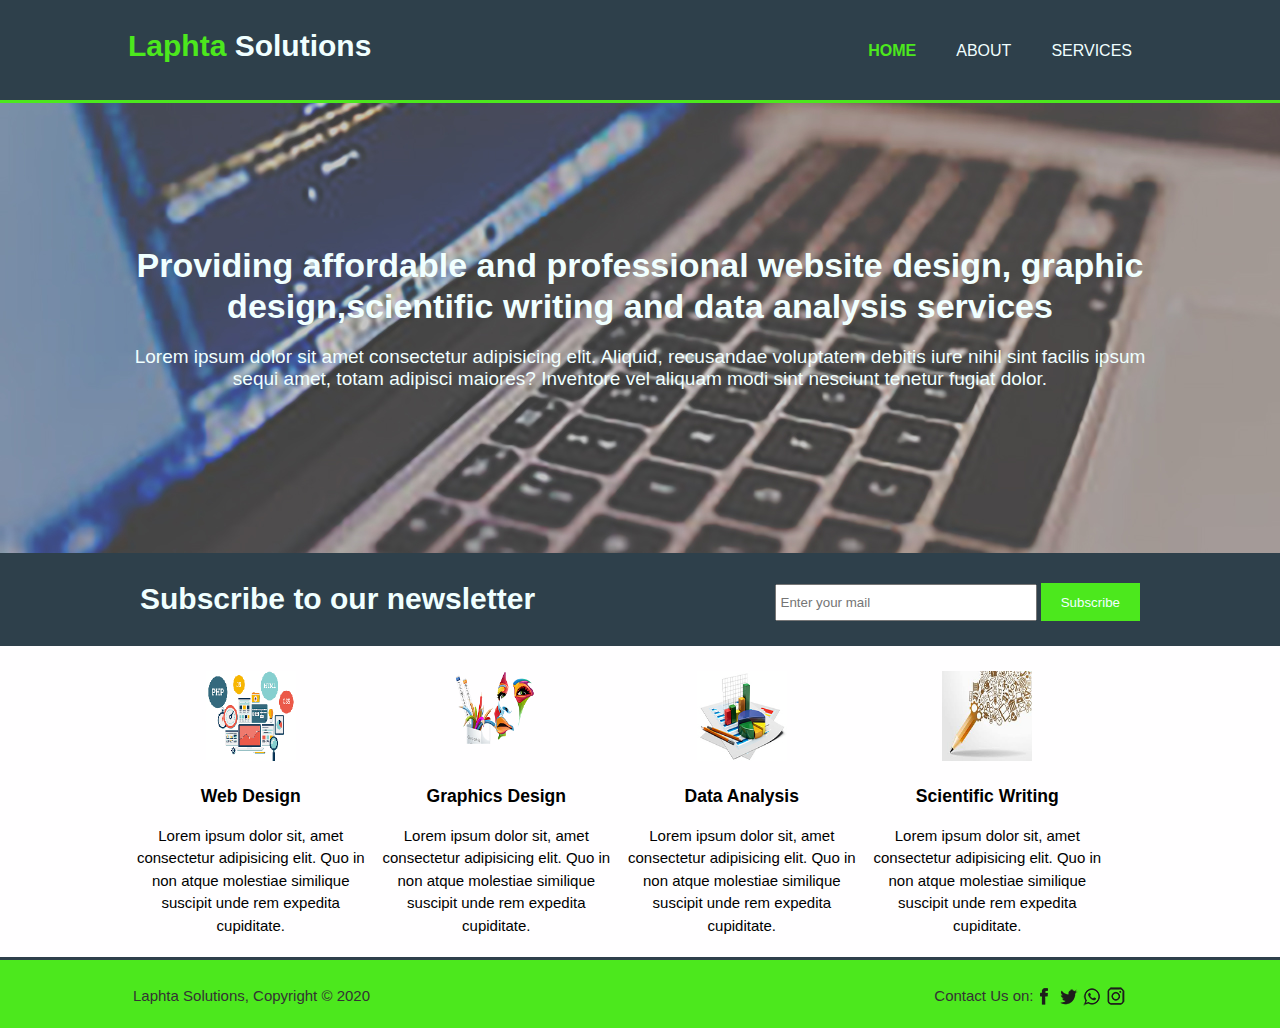
<file: index.html>
<!DOCTYPE html>
<html lang="en">
<head>
    <meta charset="UTF-8">
    <meta name="description" content="affordable and professional website design, affordable project statistical data analysis, graphic designs, logo creation, professional proof reaading, profesional scientific writing">
    <meta name="keywords" content="web design, graphic design, scientific writing, affordable website design, data analysis">
    <meta name="author" content="Olabimi Isaac">
    <meta name="viewport" content="width=device-width, initial-scale=1.0">
    <title>Laphta Solutions | Welcome</title>
    <link rel="stylesheet" href="css/style.css">
</head>
<body>
    <header>
        <div class="container">
            <div id="branding">
                <h1><span class="highlight">Laphta</span> Solutions</h1>
            </div>

            <nav class="navbar">
                <ul>
                    <li class="active"><a href="index.html">Home</a></li>
                    <li><a href="about.html">About</a></li>
                    <li><a href="services.html">Services</a></li>
                </ul>
            </nav>
        </div>
    </header>
    
    <Section id="showcase">
        <div class="container">
            <h1>Providing affordable and professional website design, graphic design,scientific writing and data analysis services
            </h1>
            <p>
                Lorem ipsum dolor sit amet consectetur adipisicing elit. Aliquid, recusandae voluptatem debitis iure nihil sint facilis ipsum sequi amet, totam adipisci maiores? Inventore vel aliquam modi sint nesciunt tenetur fugiat dolor.
            </p>
        </div>
    </Section>

    <section id="newsletter"> 
        <div class="container">
            <h1>Subscribe to our newsletter</h1>
            <form action="">
                <input type="email" placeholder="Enter your mail">
                <button type="submit" class="button1">
                    Subscribe
                </button>
            </form>
        </div>
    </section>

    <section id="boxes">
        <div class="container">
            <div class="box">
                <img src="images/web.png" alt="Web Design">
                <h3>Web Design</h3>
                <p>
                    Lorem ipsum dolor sit, amet consectetur adipisicing elit. Quo in non atque molestiae similique suscipit unde rem expedita cupiditate.
                </p>
            </div>
            <div class="box">
                <img src="images/graphics.png" alt="Graphics Design">
                <h3>Graphics Design</h3>
                <p>
                    Lorem ipsum dolor sit, amet consectetur adipisicing elit. Quo in non atque molestiae similique suscipit unde rem expedita cupiditate.
                </p>
            </div>

            <div class="box">
                <img src="images/data.jpg" alt="Data Analysis">
                <h3>Data Analysis</h3>
                <p>
                    Lorem ipsum dolor sit, amet consectetur adipisicing elit. Quo in non atque molestiae similique suscipit unde rem expedita cupiditate.
                </p>
            </div>

            <div class="box">
                <img src="images/scientific.jpg" alt="">
                <h3>Scientific Writing</h3>
                <p>
                    Lorem ipsum dolor sit, amet consectetur adipisicing elit. Quo in non atque molestiae similique suscipit unde rem expedita cupiditate.
                </p>
            </div>
        </div>
    </section>

    <footer>
        <div class="container">
            <div id="social">
                <section class="f-box">
                    <p>Laphta Solutions, Copyright &copy; 2020</p>
                </section>
                <section class="f-box">
                    <div id="s-media">
                        <h3>Contact Us on:</h3>
                        <ul>
                            <li><a href="#"><img src="images/facebook.png" alt="facebook"></a></li>
                            <li><a href="#"><img src="images/twitter.png" alt="twitter"></a></li>
                            <li><a href="#"><img src="images/whatsapp.png" alt="whatsapp"></a></li>
                            <li><a href="#"><img src="images/instagram.png" alt="instagram"></a></li>
                        </ul>
                    </div>
                </section>
            </div>
        </div>
    </footer>
</body>
</html>
</file>
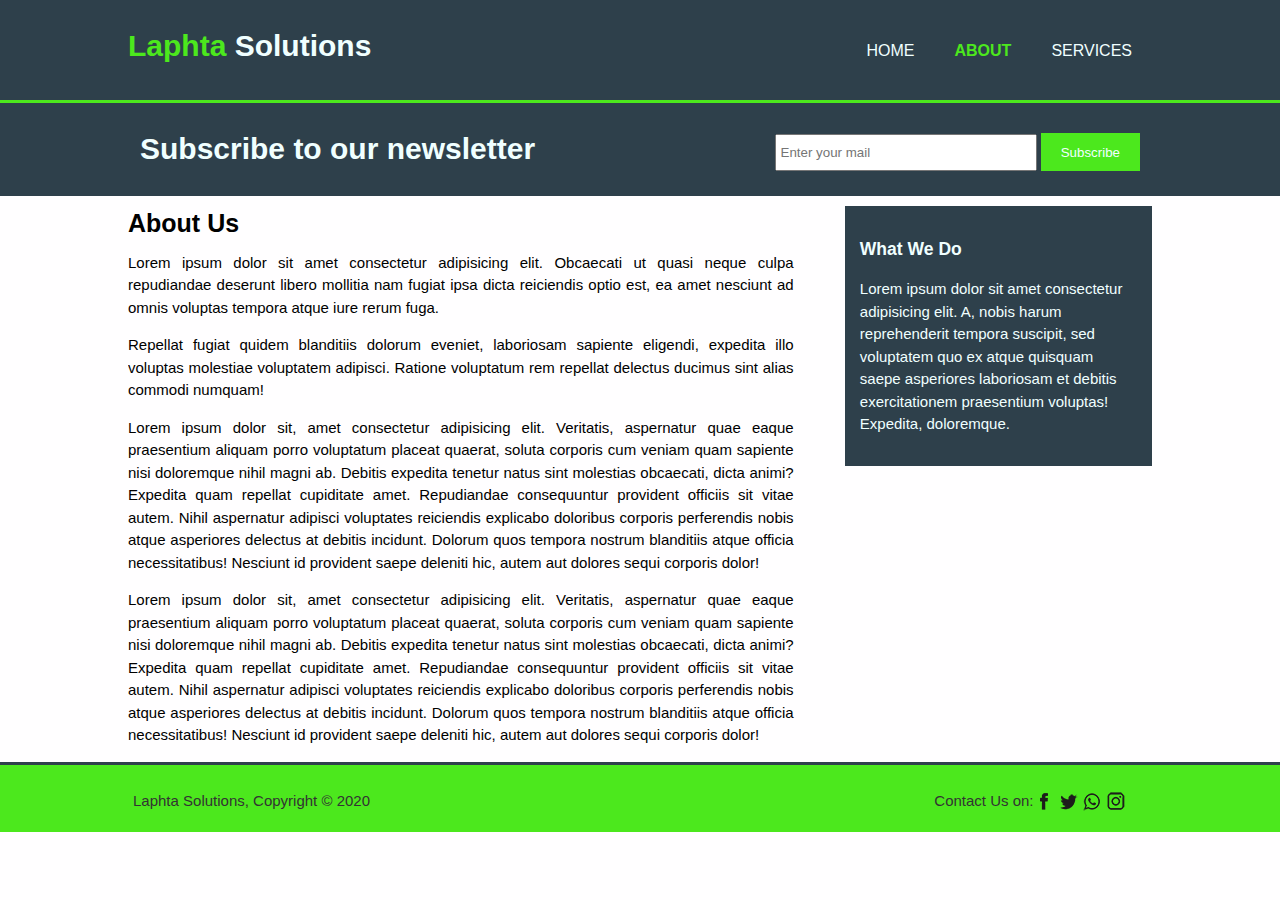
<file: about.html>
<!DOCTYPE html>
<html lang="en">
<head>
    <meta charset="UTF-8">
    <meta name="description" content="affordable and professional website design, affordable project statistical data analysis, graphic designs, logo creation, professional proof reaading, profesional scientific writing">
    <meta name="keywords" content="web design, graphic design, scientific writing, affordable website design, data analysis">
    <meta name="author" content="Olabimi Isaac">
    <meta name="viewport" content="width=device-width, initial-scale=1.0">
    <title>Laphta Solutions | About</title>
    <link rel="stylesheet" href="css/style.css">
</head>
<body>
    <header>
        <div class="container">
            <div id="branding">
                <h1><span class="highlight">Laphta</span> Solutions</h1>
            </div>

            <nav class="navbar">
                <ul>
                    <li><a href="index.html">Home</a></li>
                    <li class="active"><a href="about.html">About</a></li>
                    <li><a href="services.html">Services</a></li>
                </ul>
            </nav>
        </div>
    </header>

    <section id="newsletter"> 
        <div class="container">
            <h1>Subscribe to our newsletter</h1>
            <form action="">
                <input type="email" placeholder="Enter your mail">
                <button type="submit" class="button1">
                    Subscribe
                </button>
            </form>
        </div>
    </section>

    <section id="main">
        <div class="container">
            <article id="main-col">
                <h1 class="page-title">About Us</h1>
                <p>
                    Lorem ipsum dolor sit amet consectetur adipisicing elit. Obcaecati ut quasi neque culpa repudiandae deserunt libero mollitia nam fugiat ipsa dicta reiciendis optio est, ea amet nesciunt ad omnis voluptas tempora atque iure rerum fuga. 
                </p>
                <p>    
                    Repellat fugiat quidem blanditiis dolorum eveniet, laboriosam sapiente eligendi, expedita illo voluptas molestiae voluptatem adipisci. Ratione voluptatum rem repellat delectus ducimus sint alias commodi numquam!
                </p>
                <p>Lorem ipsum dolor sit, amet consectetur adipisicing elit. Veritatis, aspernatur quae eaque praesentium aliquam porro voluptatum placeat quaerat, soluta corporis cum veniam quam sapiente nisi doloremque nihil magni ab. Debitis expedita tenetur natus sint molestias obcaecati, dicta animi? Expedita quam repellat cupiditate amet. Repudiandae consequuntur provident officiis sit vitae autem. Nihil aspernatur adipisci voluptates reiciendis explicabo doloribus corporis perferendis nobis atque asperiores delectus at debitis incidunt. Dolorum quos tempora nostrum blanditiis atque officia necessitatibus! Nesciunt id provident saepe deleniti hic, autem aut dolores sequi corporis dolor!</p>
                <p>Lorem ipsum dolor sit, amet consectetur adipisicing elit. Veritatis, aspernatur quae eaque praesentium aliquam porro voluptatum placeat quaerat, soluta corporis cum veniam quam sapiente nisi doloremque nihil magni ab. Debitis expedita tenetur natus sint molestias obcaecati, dicta animi? Expedita quam repellat cupiditate amet. Repudiandae consequuntur provident officiis sit vitae autem. Nihil aspernatur adipisci voluptates reiciendis explicabo doloribus corporis perferendis nobis atque asperiores delectus at debitis incidunt. Dolorum quos tempora nostrum blanditiis atque officia necessitatibus! Nesciunt id provident saepe deleniti hic, autem aut dolores sequi corporis dolor! </p>
            
            </article>

            <aside id="sidebar">
                <div class="dark"> 
                    <h3>What We Do</h3>
                    <p>
                        Lorem ipsum dolor sit amet consectetur adipisicing elit. A, nobis harum reprehenderit tempora suscipit, sed voluptatem quo ex atque quisquam saepe asperiores laboriosam et debitis exercitationem praesentium voluptas! Expedita, doloremque.
                    </p>
                </div>
            </aside>
               
        </div>
    </section>

    <footer>
        <div class="container">
            <div id="social">
                <section class="f-box">
                    <p>Laphta Solutions, Copyright &copy; 2020</p>
                </section>
                <section class="f-box">
                    <div id="s-media">
                        <h3>Contact Us on:</h3>
                        <ul>
                            <li><a href="#"><img src="images/facebook.png" alt="facebook"></a></li>
                            <li><a href="#"><img src="images/twitter.png" alt="twitter"></a></li>
                            <li><a href="#"><img src="images/whatsapp.png" alt="whatsapp"></a></li>
                            <li><a href="#"><img src="images/instagram.png" alt="instagram"></a></li>
                        </ul>
                    </div>
                </section>
            </div>
        </div>
    </footer>
</body>
</html>
</file>
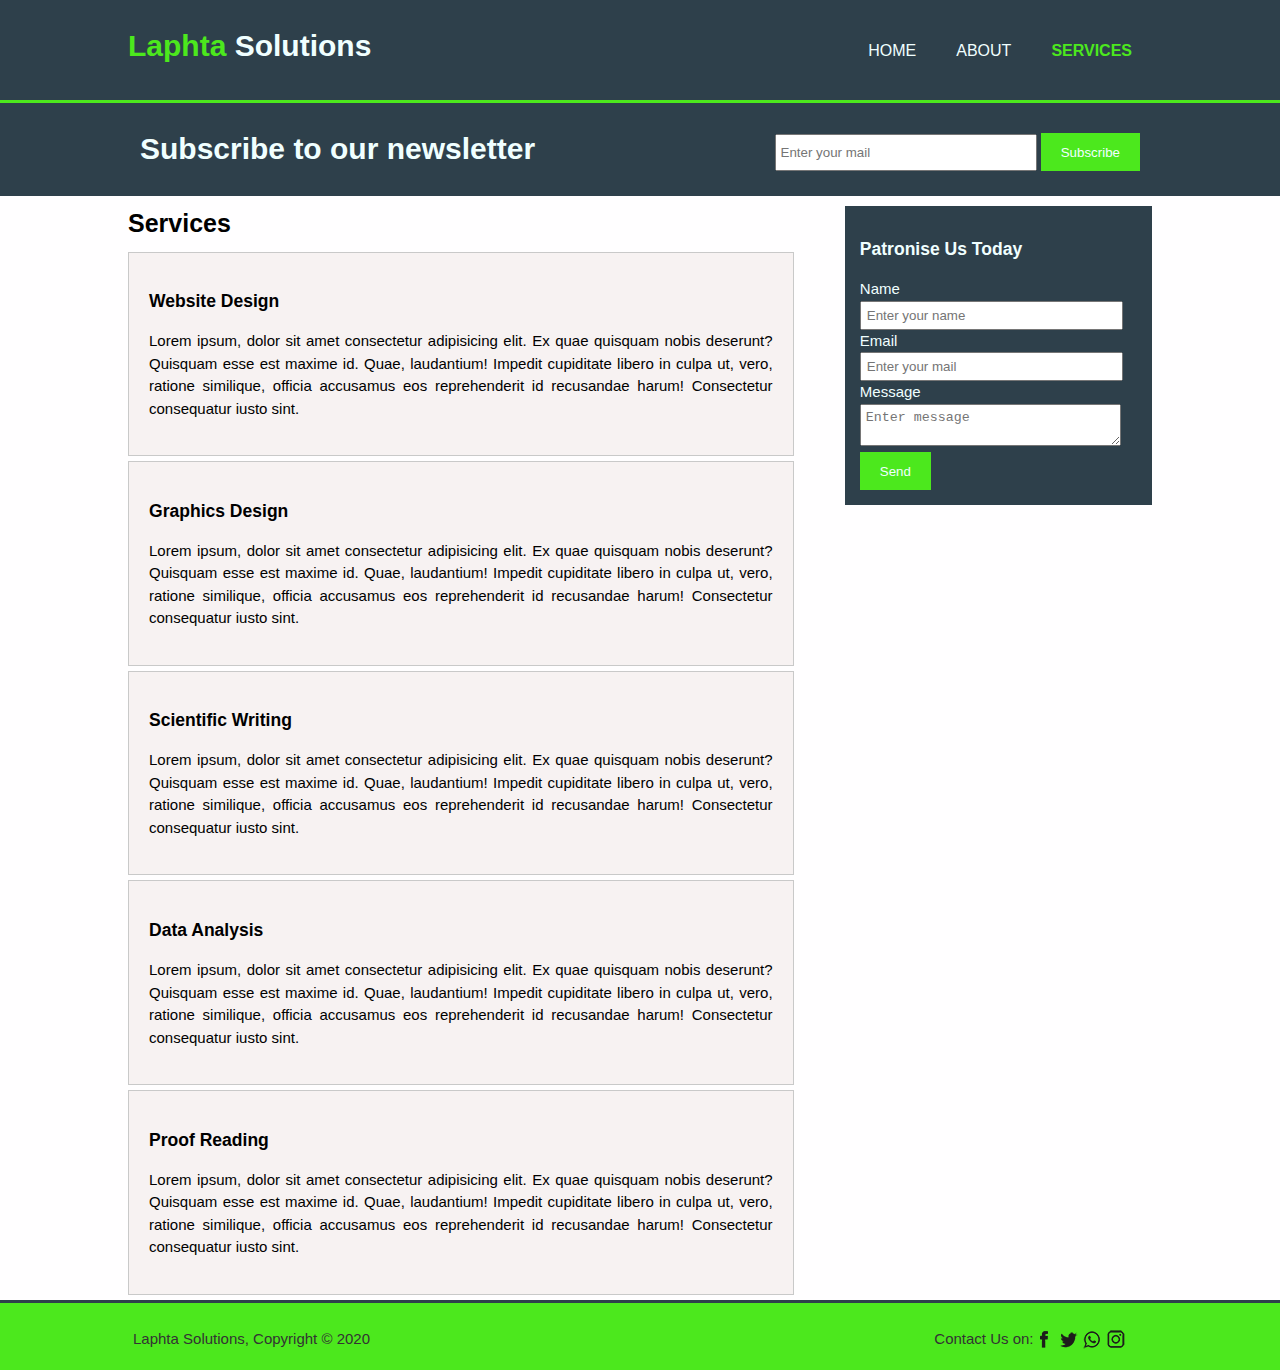
<file: services.html>
<!DOCTYPE html>
<html lang="en">
<head>
    <meta charset="UTF-8">
    <meta name="description" content="affordable and professional website design, affordable project statistical data analysis, graphic designs, logo creation, professional proof reaading, profesional scientific writing">
    <meta name="keywords" content="web design, graphic design, scientific writing, affordable website design, data analysis">
    <meta name="author" content="Olabimi Isaac">
    <meta name="viewport" content="width=device-width, initial-scale=1.0">
    <title>Laphta Solutions | Services</title>
    <link rel="stylesheet" href="css/style.css">
</head>
<body>
    <header>
        <div class="container">
            <div id="branding">
                <h1><span class="highlight">Laphta</span> Solutions</h1>
            </div>

            <nav class="navbar">
                <ul>
                    <li><a href="index.html">Home</a></li>
                    <li><a href="about.html">About</a></li>
                    <li class="active"><a href="services.html">Services</a></li>
                </ul>
            </nav>
        </div>
    </header>

    <section id="newsletter"> 
        <div class="container">
            <h1>Subscribe to our newsletter</h1>
            <form action="">
                <input type="email" placeholder="Enter your mail">
                <button type="submit" class="button1">
                    Subscribe
                </button>
            </form>
        </div>
    </section>

    <section id="main">
        <div class="container">
            <article id="main-col">
                <h1 class="page-title">Services</h1>
                <ul id="services">
                    <li>
                        <h3>Website Design</h3>
                        <p>
                            Lorem ipsum, dolor sit amet consectetur adipisicing elit. Ex quae quisquam nobis deserunt? Quisquam esse est maxime id. Quae, laudantium! Impedit cupiditate libero in culpa ut, vero, ratione similique, officia accusamus eos reprehenderit id recusandae harum! Consectetur consequatur iusto sint.
                        </p>
                    </li>

                    <li>
                        <h3>Graphics Design</h3>
                        <p>
                            Lorem ipsum, dolor sit amet consectetur adipisicing elit. Ex quae quisquam nobis deserunt? Quisquam esse est maxime id. Quae, laudantium! Impedit cupiditate libero in culpa ut, vero, ratione similique, officia accusamus eos reprehenderit id recusandae harum! Consectetur consequatur iusto sint.
                        </p>
                    </li>

                    <li>
                        <h3>Scientific Writing</h3>
                        <p>
                            Lorem ipsum, dolor sit amet consectetur adipisicing elit. Ex quae quisquam nobis deserunt? Quisquam esse est maxime id. Quae, laudantium! Impedit cupiditate libero in culpa ut, vero, ratione similique, officia accusamus eos reprehenderit id recusandae harum! Consectetur consequatur iusto sint.
                        </p>
                    </li>

                    <li>
                        <h3>Data Analysis</h3>
                        <p>
                            Lorem ipsum, dolor sit amet consectetur adipisicing elit. Ex quae quisquam nobis deserunt? Quisquam esse est maxime id. Quae, laudantium! Impedit cupiditate libero in culpa ut, vero, ratione similique, officia accusamus eos reprehenderit id recusandae harum! Consectetur consequatur iusto sint.
                        </p>
                    </li>

                    <li>
                        <h3>Proof Reading</h3>
                        <p>
                            Lorem ipsum, dolor sit amet consectetur adipisicing elit. Ex quae quisquam nobis deserunt? Quisquam esse est maxime id. Quae, laudantium! Impedit cupiditate libero in culpa ut, vero, ratione similique, officia accusamus eos reprehenderit id recusandae harum! Consectetur consequatur iusto sint.
                        </p>
                    </li>
                </ul>
            </article>

            <aside id="sidebar">
                <div class="dark"> 
                    <h3>Patronise Us Today</h3>
                    <form class="patronage" action="process.php" method="POST">
                        <div class="form-group">
                          <label>Name</label><br>
                          <input type="text" name="firstName" placeholder="Enter your name" />
                        </div>
                        <div class="form-group">
                          <label>Email</label><br>
                          <input type="text" name="email" placeholder="Enter your mail" />
                        </div>
                        <div class="form-group">
                          <label>Message</label><br>
                          <textarea name="message" placeholder="Enter message"></textarea>
                        </div>
                        <div>
                        <button class="button1" type="submit">Send</button>
                        </div>
                    </form>
                </div>
            </aside>
               
        </div>
    </section>

    <footer>
        <div class="container">
            <div id="social">
                <section class="f-box">
                    <p>Laphta Solutions, Copyright &copy; 2020</p>
                </section>
                <section class="f-box">
                    <div id="s-media">
                        <h3>Contact Us on:</h3>
                        <ul>
                            <li><a href="#"><img src="images/facebook.png" alt="facebook"></a></li>
                            <li><a href="#"><img src="images/twitter.png" alt="twitter"></a></li>
                            <li><a href="#"><img src="images/whatsapp.png" alt="whatsapp"></a></li>
                            <li><a href="#"><img src="images/instagram.png" alt="instagram"></a></li>
                        </ul>
                    </div>
                </section>
            </div>
        </div>
    </footer>
</body>
</html>
</file>
<file: css/style.css>
body{
    font: 15px/1.5em Arial, Helvetica, sans-serif;
    padding: 0;
    background-color: #fffeff;
    margin: 0;
}

/*Global*/
.container{
    width: 80%;
    margin: auto;
    overflow: hidden;
}

ul{
    margin: 0;
    padding: 0;
}
.button1{
    height: 38px;
    background: #4ce81d;
    border: none;
    padding-left: 20px;
    padding-right: 20px;
    color: azure;
}

.button1:hover{
    background: #f0ffff; /*azure*/
    color: #4ce81d;
    font-weight: bold;
}

.dark{
    padding: 15px;
    background: #2e404b;
    color: #f0ffff;
    margin-top: 10px;
    margin-bottom: 10px;

}

/*Header*/
header{
    background: #2e404b;
    color: #f0ffff;
    padding-top: 30px;
    min-height: 70px;
    border-bottom: #4ce81d 3px solid;
    width: 100%;
}

header a{
    color: #f0ffff;
    text-decoration: none;
    text-transform: uppercase;
    font-size: 16px;
}

header li{
    float: left;
    display: inline;
    padding: 0 20px 0 20px;
}

header #branding{
    float: left;
    margin-top: 5px;
}

header #branding h1{
    margin: 0;
}

header nav{
    float: right;
    margin-top: 10px;
}

header .highlight, header .active a{
    color: #4ce81d;
    font-weight: bold;
}

header a:hover{
    color: powderblue;
    font-weight: bold;
}

/*Showcase*/
#showcase{
    min-height: 400px;
    background: url('../images/showcase.jpg') no-repeat 0 -400px; 
    text-align: center;
    color: azure;
    padding-top: 50px;
   
}

#showcase h1{
    margin-top: 92px;
    font-size: 34px;
    margin-bottom: 10px;
    line-height: 1.2em;
}

#showcase p{
    font-size: 19px;
}

#newsletter {
    padding: 15px;
    color: azure;
    background: #2e404b;
}

#newsletter h1{
    float: left;
}

#newsletter form{
    float: right;
    margin-top: 15px;
}

/*newsletter*/
#newsletter input[type="email"]{
    padding: 4px;
    height: 25px;
    width: 250px;
}

/*boxes*/
#boxes{
    margin-top: 20px;
}

#boxes .box {
    float: left;
    text-align: center;
    width: 23%;
    padding: 5px;
}

#boxes .box img{
    width: 90px;
    height: auto;
}

/*page title*/
.page-title{
    font-size: 25px;
}
/*sidebar*/
aside#sidebar{
    float: right;
    width: 30%;
    margin-left: 10px;
}

aside#sidebar .patronage input, aside#sidebar .patronage textarea {
    width: 90%;
    padding: 5px;
}

/*main-col*/
article#main-col{
    float: left;
    width: 65%;
    text-align: justify;
}

/*Services*/
ul#services li{
    list-style: none;
    padding: 20px;
    border: #c9c9c9 solid 1px;
    margin-bottom: 5px;
    background: #f7f2f2;
}

footer{
    color: #333;
    background-color: #4ce81d;
    border-top: #2e404b 3px solid;
    font-size: 15px;
    font-style: bold;
    
}
footer #social .f-box{
    float: left;
    padding: 5px;
    width: 48%;
    margin-top: 5px;
}

footer #social .f-box #s-media{
    float: right;
    /*padding-right: 40px;*/  
}

footer #social .f-box #s-media h3{
    font-size: 15px;
    float:left;
    font-weight: lighter;
}
footer #social .f-box #s-media ul{
    float:right;
    padding-top: 17px;
}

footer #social .f-box #s-media li{
    display: inline;
    list-style: none;
}


/*Media querry*/
@media(max-width: 768px){
    header #branding,
    header nav,
    header nav li, 
    #newsletter h1,
    #showcase,
    #newsletter form,
    #boxes .box,
    article#main-col,
    aside#sidebar,
    footer,
    footer #social .f-box,
    footer #social .f-box #s-media,
    footer #social .f-box #s-media h3,
    footer #social .f-box #s-media ul,
    footer #social .f-box #s-media li{
        float: none;
        text-align: center;
        width: 100%;
    }

    header{
        padding-bottom: 20px;
    }

    #showcase{
        margin-top:0;
    }

    #newsletter button, .patronage{
        display: block;
        width: 100%;
    }

    #newsletter form input[type="email"]{
        width: 100%;
        margin-top: 5px;
        text-align: center;
    }

    footer #social .f-box{
        margin: auto;
        width: 100%;
        display: block;
    }

    footer #social .f-box #s-media{
        margin: auto;
        width: 100%;
        display: block;
        margin-top: -30px;
    }

    footer #social .f-box #s-media ul{
        margin: auto;
        width: 100%;
        display: block;
        margin-top: -20px;
    }
}
</file>
